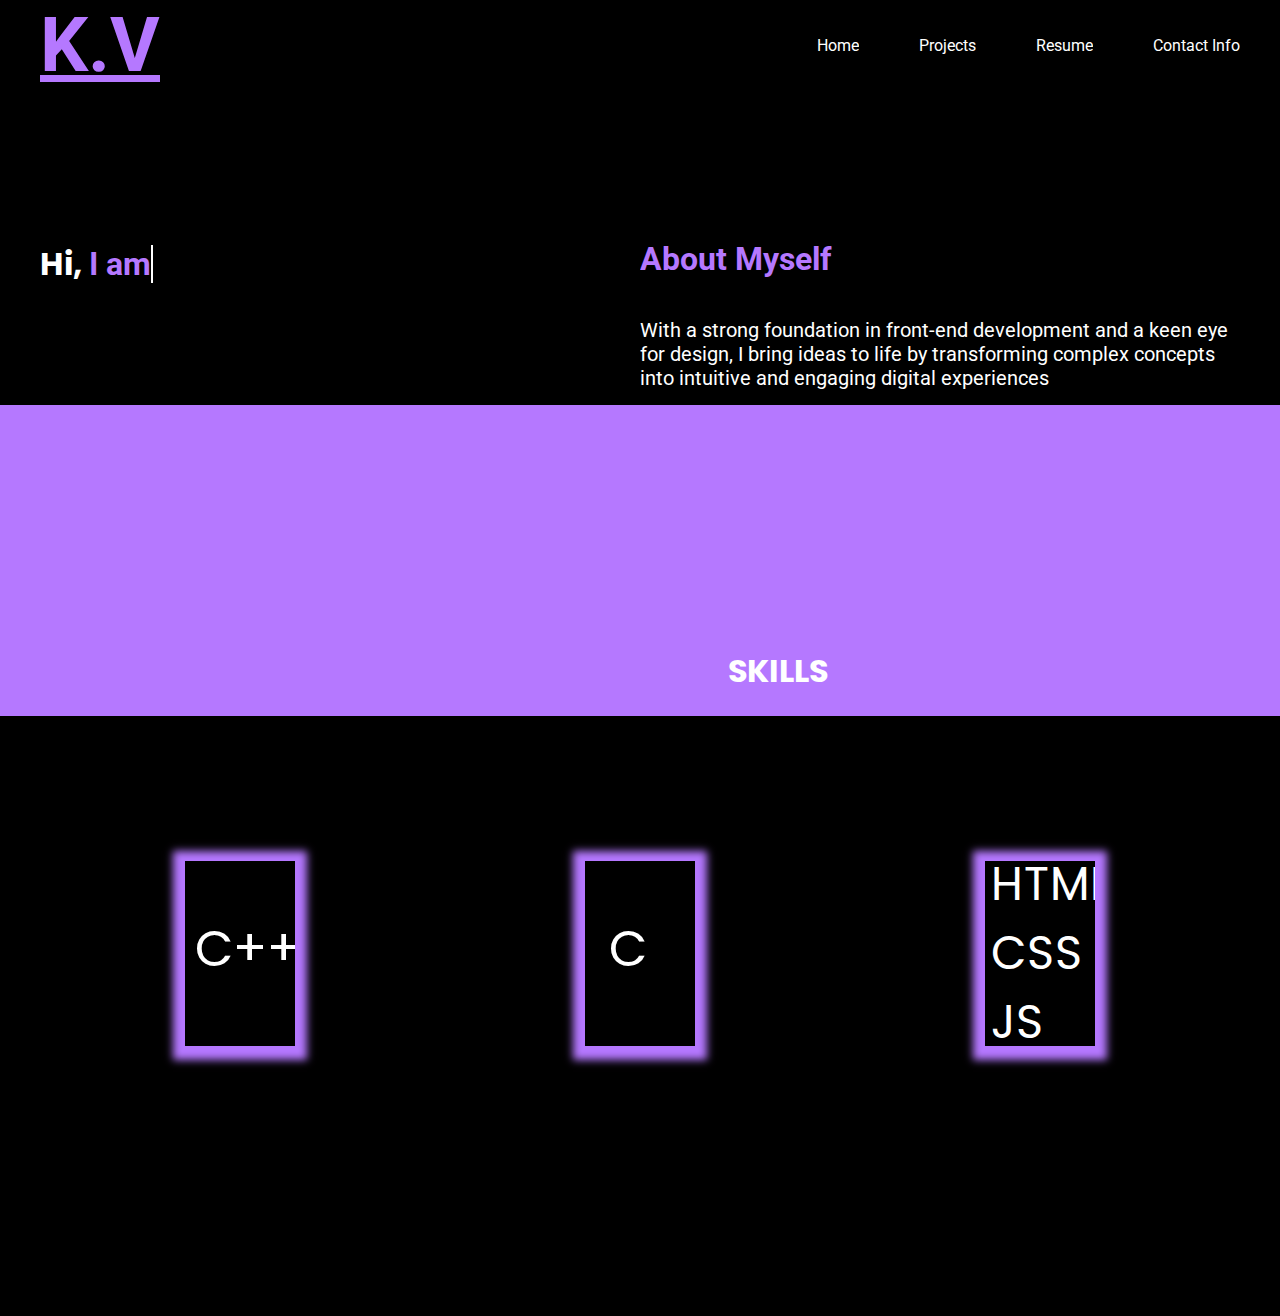
<file: index.html>
<!DOCTYPE html>
<html lang="en">
<head>
    <meta charset="UTF-8">
    <meta http-equiv="X-UA-Compatible" content="IE=edge">
    <meta name="viewport" content="width=device-width, initial-scale=1.0">
    <title>Portfolio_23</title>
    <link rel="stylesheet" href="cssport.css">
</head>
<body>
    <div class="whole">
    <div class="wrapper">
<header>
    <div class="logo">
       <h1>K.V</h1> 
    </div>
    <nav>
        <ul class = "nav-menu">
            <li class="nav-item"><a href="index.html">Home</a></li>
            <li class="nav-item"><a href="projects.html">Projects</a></li>
            <li class="nav-item"><a href="https://drive.google.com/file/d/1nL68UUON86NX8gXeIFTqS7JQE0qhJRSo/view?usp=sharing">Resume</a></li>
            <li class="nav-item"><a href="contact_us.html">Contact Info</a></li>
        </ul>

        <div class="hamburger">
            <span class="bar"></span>
            <span class="bar"></span>
            <span class="bar"></span>
            <span class="bar"></span>
        </div>


    </nav>

</header>

<main>
<div class="left-col">
    <h1>
        Hi,
       <a href="" class="typewrite" data-period="2000" data-type='[ " I am KRISHNA VIG.", "I am WEB DEVELOPER.", "I Love TO CODE.", "I Love TO DEVELOP." ]'>
        <span class="wrap">|</span>
      </a>
    </h1>

   
</div>
<div class="right-col">
<h1>
    About Myself
</h1>

<p>
    With a strong foundation in front-end development and a keen eye for design, I bring ideas to life by transforming complex concepts into intuitive and engaging digital experiences
</p>
</div>

</main>

<!-- <div class="skills">

<h1 >
    SKILLS
</h1>

</div> -->

<!-- <div class="cards">

</div> -->

    </div>


    <div class="skills">

        <h1 id="head1" >
            SKILLS
        </h1>
        
        </div>

        <div class="cards">

        <div id="card1">
            <div id="ch1">
            C++</div>
            
        </div>


        <div id="card2">
            <div id="ch2">
            C </div>
            
        </div>


        <div id="card3">
            <div id="ch3">
            HTML  CSS  JS </div>
            
        </div>



        </div>
</div>
    <script src="script.js"></script>
</body>
</html>
</file>
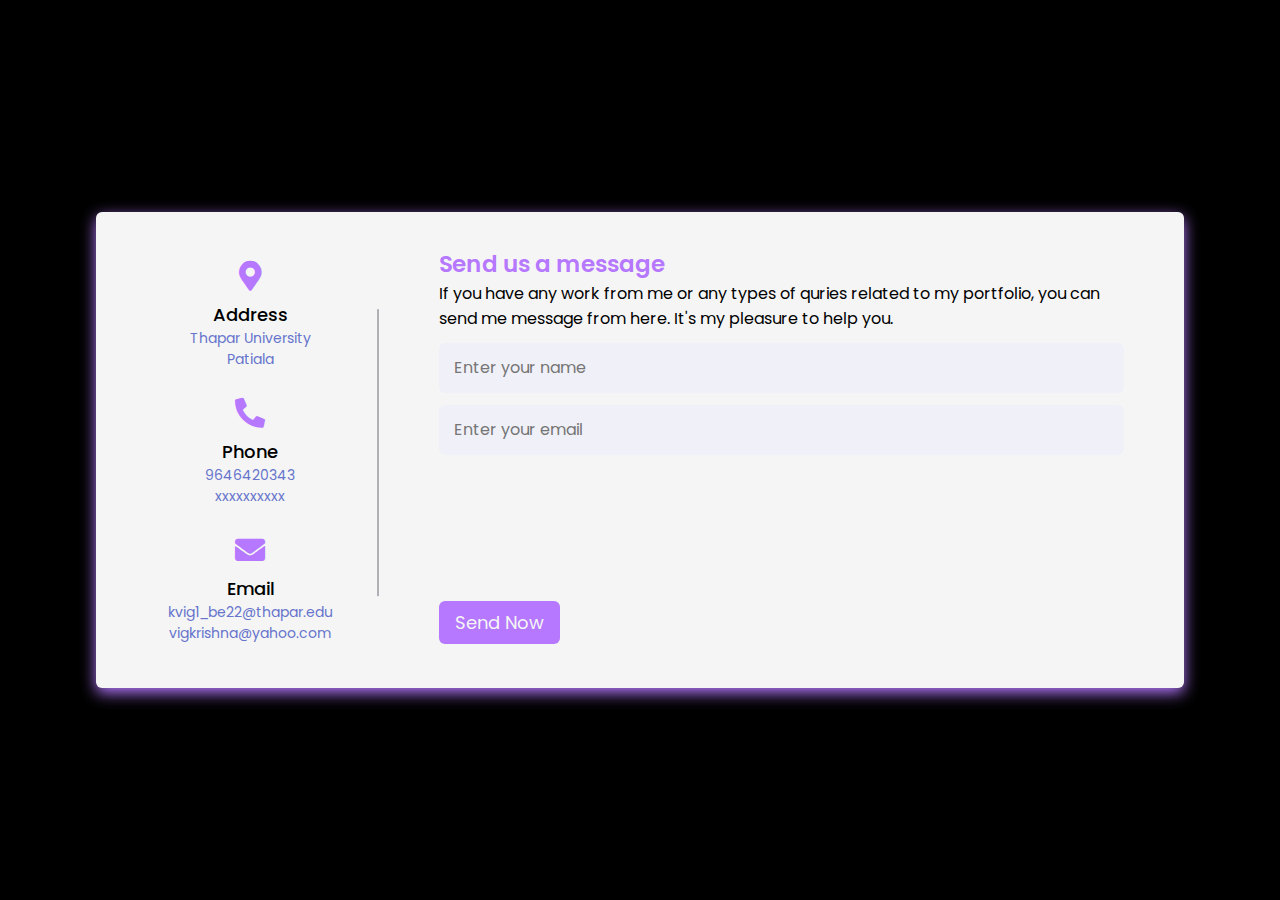
<file: contact_us.html>
<!DOCTYPE html>

<html lang="en" dir="ltr">
  <head>
    <meta charset="UTF-8">
    <title> Contact-Us </title>
    <link rel="stylesheet" href="style.css">
   
    <link rel="stylesheet" href="https://cdnjs.cloudflare.com/ajax/libs/font-awesome/5.15.2/css/all.min.css"/>
     <meta name="viewport" content="width=device-width, initial-scale=1.0">
   </head>
<body>
  <div class="container">
    <div class="content">
      <div class="left-side">
        <div class="address details">
          <i class="fas fa-map-marker-alt"></i>
          <div class="topic">Address</div>
          <div class="text-one">Thapar University</div>
          <div class="text-two">Patiala</div>
        </div>
        <div class="phone details">
          <i class="fas fa-phone-alt"></i>
          <div class="topic">Phone</div>
          <div class="text-one">9646420343</div>
          <div class="text-two">xxxxxxxxxx</div>
        </div>
        <div class="email details">
          <i class="fas fa-envelope"></i>
          <div class="topic">Email</div>
          <div class="text-one">kvig1_be22@thapar.edu</div>
          <div class="text-two">vigkrishna@yahoo.com</div>
        </div>
      </div>
      <div class="right-side">
        <div class="topic-text">Send us a message</div>
        <p>If you have any work from me or any types of quries related to my portfolio, you can send me message from here. It's my pleasure to help you.</p>
      <form action="#">
        <div class="input-box">
          <input type="text" placeholder="Enter your name">
        </div>
        <div class="input-box">
          <input type="text" placeholder="Enter your email">
        </div>
        <div class="input-box message-box">
          
        </div>
        <div class="button">
          <input type="button" value="Send Now" >
        </div>
      </form>
    </div>
    </div>
  </div>
</body>
</html>
</file>
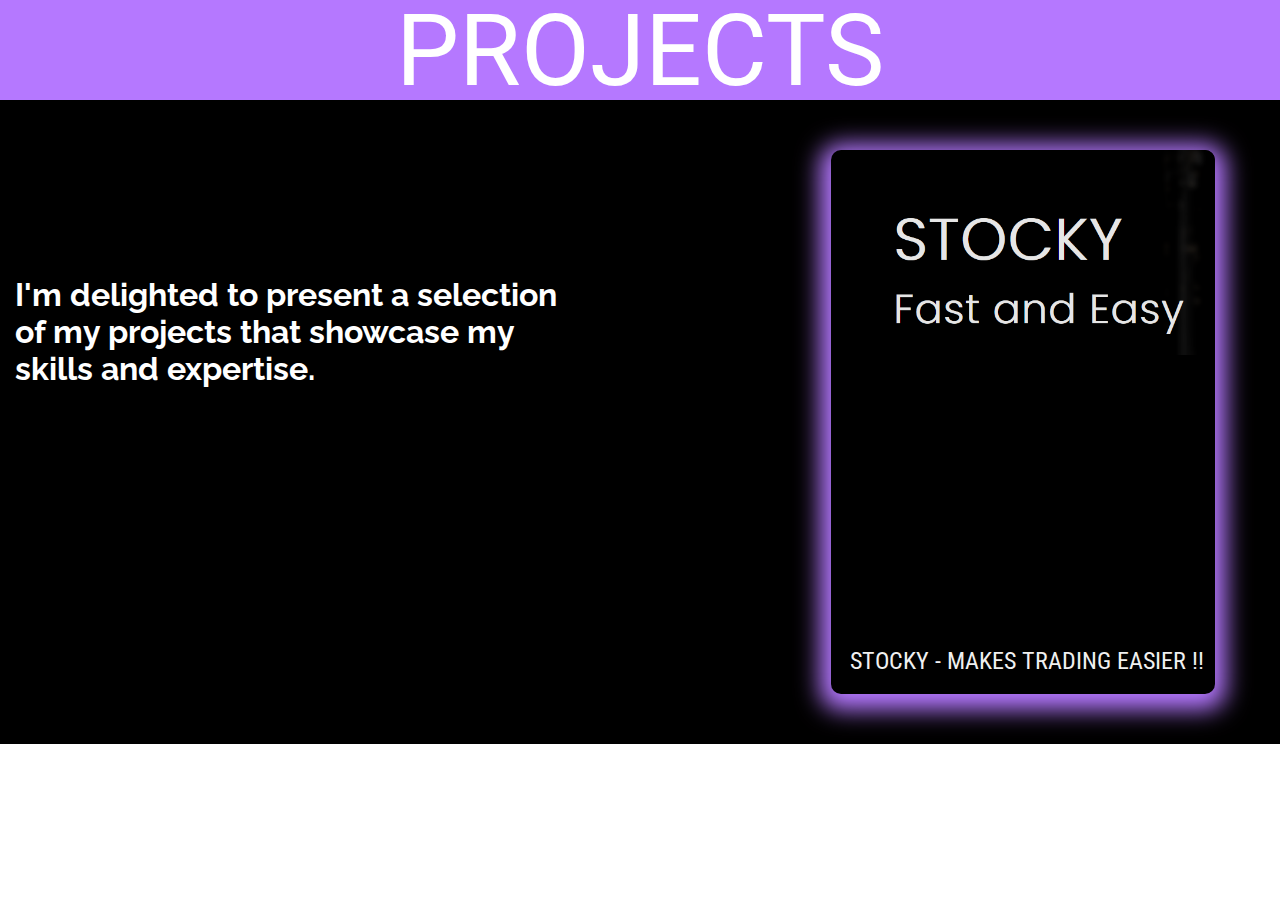
<file: projects.html>
<!DOCTYPE html>
<html lang="en">
<head>
    <meta charset="UTF-8">
    <meta http-equiv="X-UA-Compatible" content="IE=edge">
    <meta name="viewport" content="width=device-width, initial-scale=1.0">
    <title>Projects_KV</title>
    <link rel="stylesheet" href="projects.css">
    <link rel="preconnect" href="https://fonts.googleapis.com">
<link rel="preconnect" href="https://fonts.gstatic.com" crossorigin>
<link href="https://fonts.googleapis.com/css2?family=Roboto+Condensed&family=Roboto:wght@300&display=swap" rel="stylesheet">
<link rel="stylesheet" href="https://fonts.googleapis.com/css2?family=Material+Symbols+Outlined:opsz,wght,FILL,GRAD@48,400,0,0" />

</head>
<body>
    <div class="whole">

        <header>

            PROJECTS
        
        </header>
<div class="wrapper">

<!-- <header>

    PROJECTS

</header> -->
<h1>
  I'm delighted to present a selection of my projects that showcase my skills and expertise. 
</h1>


<main>
  <div class = "card">
    <img src="Screenshot 2023-05-31 222429.png" alt="pic">
    <div class="card-content">
      <h2>
        STOCKY - Makes Trading Easier !!
      </h2>
      <p>
        At Stocky, we make stock trading easier for beginners. We provide comprehensive stock data without requiring login credentials. Our user-friendly interface displays stocks, values, and graphical analysis. We also offer investment tips for future success. </p>
      <a href="https://stocky007.netlify.app/" class="button">
        Explore My Project !!
        <span class="material-symbols-outlined">
          arrow_right_alt
        </span>
      </a>
    </div>
  </div>
</main>




</div>






    </div>
</body>
</html>
</file>
<file: cssport.css>
@import url('https://fonts.googleapis.com/css2?family=Poppins:wght@600&family=Roboto&display=swap');

 *{
    margin:0px;
    padding:0px;
    /* background-color: black; */
  overflow-x: hidden; 
    font-family: 'Roboto';

 }
.whole{
   background-color: black;
   margin: 0;
   padding: 0;
}
 .wrapper{
    max-width: 1200px;
    margin: 0 auto;
    background-color: black;
   
 }

 header{
    display: flex;
    justify-content: space-between;
    margin: 0px;
    align-items: center;
    background-color: black;
    
 }
nav{
    background-color: black;
    

}
 nav ul{
    display: flex;
    justify-content: space-between;
    gap: 60px;
    list-style: none;
    color: black;
    font-family: 'Roboto';
 }

 nav li a{
    text-decoration: none;
   list-style: none;
   color: white;
 }

 
 .left-col h1{
    color: white;
    font-family: 'Poppins';
    
    margin-top: 150px;
    width: 557px;
 }
 .logo{
    font-family: 'Roboto';
    color:#b578ff;
    font-weight: 600;
    text-decoration: underline;
    font-size: 38px;
 }

 main{
    display: flex;
    gap: 180px;
 }

 .right-col{
    color: white;
   margin-top: 150px;
   max-width: 600px;
  

 }

 .right-col h1{
   color:#b578ff;
 }

 .right-col p{
    margin-top: 40px;
    font-size: 20px;
 }

 .typewrite{
   color: #b578ff;
   text-decoration: none;
   scroll-behavior: smooth;
 }

.skills{
   background-color: #b578ff;
}
 .skills h1{
color: white;
width:1200px;
height:91.2px;
margin-top: 220px;
display: flex;
justify-content: center;
font-family: 'Poppins';
 }

 .skills #head1{
   align-items:center ;
   margin-left: 178px;
 }

 .cards{
   background-color: black;
   width:1200px;
   height: 600px;
   display: flex;
   margin: 0 auto;
 }

 #card1{
   color: white;
   box-shadow: 0px 2px 8px 12px #b578ff;
  transition: 0.3s;
  margin: 145px;
  width: 134px;
  height: 185px;
 }

 #card1:hover{
   box-shadow:0px 2px 8px 12px rgb(102 116 204);
 }


 #ch1{
   font-size: 50px;
   font-family: 'Poppins';
   color: white;
   align-items: center;
   margin-left: 10px;
   margin-top: 50px;
 }

 #card2{
   color: white;
   box-shadow: 0px 2px 8px 12px #b578ff;
  transition: 0.3s;
  margin: 145px;
  width: 134px;
  height: 185px;
  display: inline-block;
 }

 #card2:hover{
   box-shadow:0px 2px 8px 12px rgb(102 116 204);
 }


 #ch2{
   font-size: 50px;
   font-family: 'Poppins';
   color: white;
   align-items: center;
   margin-left: 24px;
   margin-top: 50px;
 }


 #card3{
   color: white;
   box-shadow: 0px 2px 8px 12px #b578ff;
  transition: 0.3s;
  margin: 145px;
  width: 134px;
  height: 185px;
 }

 #card3:hover{
   box-shadow:0px 2px 8px 12px rgb(102 116 204);
 }


 #ch3{
   font-size: 46px;
   font-family: 'Poppins';
   color: white;
   align-items: center;
   margin-left: 6px;
   margin-top: -11px;
 }





@media(max-width: 950px){
  main{
  gap: 45px;}

   .skills #head1{
   display: block;
   margin: auto auto;
   width: fit-content;
   font-size:45px;
  }
.skills{
  width: auto;
  margin-top: 15px;
}
.whole{
  width: auto;
}
  .cards{
    display: flex;
    flex-direction: column;
   
    height: auto;
    width: auto;
    margin: 0 auto;
  }
}





 @media(max-width: 850px){
  main{
    flex-direction: column;
    gap: 35px;
  }
  .cards{
    display: flex;
    flex-direction: column;
    gap: 5px;
    height: auto;
    width: auto;
    margin: 0 auto;
  }
  .skills{
    width: auto;
    margin-top: 15px;
  }
 }






 @media (max-width: 500px){
header{
    display: flex;
    flex-direction: column;
    gap: 45px;
  }

  .right-col h1{
    align-items: left;
  }
  main{
    flex-direction: column;
    gap: 30px;
    justify-content: space-around;
  }

  .skills{
    width:auto;
    margin-top: 15px;
  }

  .cards{
    display: flex;
    flex-direction: column;
    gap: 5px;
    height: auto;
    width: auto;
    margin: 0 auto;
  }
 }






 @media(max-width:600px){
  header{
    display:flex;
    gap: 20px;
  }

  main{
    flex-direction: column;
    gap: 35px;
  }
  .cards{
    display: flex;
    flex-direction: column;
    gap: 5px;
    height: auto;
    width: auto;
    margin: 0 auto;
  }
  .skills{
    width: auto;
    margin-top: 15px;
  }
 }
@media(max-width: 400px){
  nav ul{
    justify-content: space-around;
    gap: 27px;
  }

  .cards{
    width: auto;
    margin: 0 auto;
  }
 #card1{
    margin: 115px;
  }
  #card2{
    margin: 114px;
  }
  #card3{
    margin: 115px;
  }
}





@media (max-width:350px){
 nav ul{
  display: flex;
  flex-direction: column; 
 
}
.cards{
  width: auto;
  margin: 0 auto;
}
main{
  flex-direction: column;
  gap: 35px;
  font-size: 8px;
}
.skills{
  width: auto;
  margin-top: 15px;
}

header{
  flex-direction: column;
}
}

@media(min-width: 100px){
  .skills{
    width: auto;
    margin-top: 15px;
  }
}
</file>
<file: style.css>
/* Google Font CDN Link */
@import url('https://fonts.googleapis.com/css2?family=Poppins:wght@200;300;400;500;600;700&display=swap');
*{
  margin: 0;
  padding: 0;
  box-sizing: border-box;
  font-family: "Poppins" , sans-serif;
}
body{
  min-height: 100vh;
  width: 100%;
  background: black;
  display: flex;
  align-items: center;
  justify-content: center;
}
.container{
  width: 85%;
  background: whitesmoke;
  border-radius: 6px;
  padding: 20px 60px 30px 40px;
  box-shadow: 0 5px 15px #b578ff;
}
.container .content{
  display: flex;
  align-items: center;
  justify-content: space-between;
}
.container .content .left-side{
  width: 25%;
  height: 100%;
  display: flex;
  flex-direction: column;
  align-items: center;
  justify-content: center;
  margin-top: 15px;
  position: relative;
}
.content .left-side::before{
  content: '';
  position: absolute;
  height: 70%;
  width: 2px;
  right: -15px;
  top: 50%;
  transform: translateY(-50%);
  background: #afafb6;
}
.content .left-side .details{
  margin: 14px;
  text-align: center;
}
.content .left-side .details i{
  font-size: 30px;
  color: #b578ff;
  margin-bottom: 10px;
}
.content .left-side .details .topic{
  font-size: 18px;
  font-weight: 500;
}
.content .left-side .details .text-one,
.content .left-side .details .text-two{
  font-size: 14px;
  color: rgb(102 116 204);
}
.container .content .right-side{
  width: 75%;
  margin-left: 75px;
}
.content .right-side .topic-text{
  font-size: 23px;
  font-weight: 600;
  color: #b578ff;
}
.right-side .input-box{
  height: 50px;
  width: 100%;
  margin: 12px 0;
}
.right-side .input-box input,
.right-side .input-box textarea{
  height: 100%;
  width: 100%;
  border: none;
  outline: none;
  font-size: 16px;
  background: #F0F1F8;
  border-radius: 6px;
  padding: 0 15px;
  resize: none;
}
.right-side .message-box{
  min-height: 110px;
}
.right-side .input-box textarea{
  padding-top: 6px;
}
.right-side .button{
  display: inline-block;
  margin-top: 12px;
}
.right-side .button input[type="button"]{
  color: whitesmoke;
  font-size: 18px;
  outline: none;
  border: none;
  padding: 8px 16px;
  border-radius: 6px;
  background: #b578ff;
  cursor: pointer;
  transition: all 0.3s ease;
}
.button input[type="button"]:hover{
  background: #b578ff;
}

@media (max-width: 950px) {
  .container{
    width: 90%;
    padding: 30px 40px 40px 35px ;
  }
  .container .content .right-side{
   width: 75%;
   margin-left: 55px;
}
}
@media (max-width: 820px) {
  .container{
    margin: 40px 0;
    height: 100%;
  }
  .container .content{
    flex-direction: column-reverse;
  }
 .container .content .left-side{
   width: 100%;
   flex-direction: row;
   margin-top: 40px;
   justify-content: center;
   flex-wrap: wrap;
 }
 .container .content .left-side::before{
   display: none;
 }
 .container .content .right-side{
   width: 100%;
   margin-left: 0;
 }
}
</file>
<file: projects.css>
@import url('https://fonts.googleapis.com/css2?family=Poppins:wght@600&family=Raleway:ital,wght@1,200&family=Roboto&display=swap'); 

*{
    margin: 0;
    padding: 0;
}
.whole{
    background-color: black;
    height:auto;
    width: auto;
}

.wrapper{
    margin: 0 auto;
    max-width:1250px;
    display: flex;
    gap: 220px;

}

header{
    display:flex;
    justify-content: center;
    align-items: center;
    background-color:#b578ff ;
    height: 100px;
    color: white;
    font-size: 100px;
    font-family: 'Roboto';


}

.wrapper h1{
    color: white;
    height: 175px;
    margin-top: 50px;
    font-family: 'Raleway';
    margin-top: 176px;
}




main {
  display: flex;
  flex-direction: column;
  justify-content: center;
  align-items: center;
  padding: 50px;
  font-family: 'Roboto', sans-serif;
}

.card {
  width: 24rem;
  height: 34rem;
  border-radius: 10px;
  overflow: hidden;
  cursor: pointer;
  position: relative;
  color:  rgb(240, 240, 240);
  box-shadow: 0px 5px 23px 11px #b578ff;
}
  img {
    position: absolute;
object-fit: contain;
width: 136%;
height: 43%;
top: -29px;
left: 0;
    opacity: 0.9;
    transition: opacity .2s ease-out;
  }

  h2 {
    position: absolute;
    inset: auto auto 30px 30px;
    margin: -11px;
    transition: inset .3s .3s ease-out;
    font-family: 'Roboto Condensed', sans-serif;
    font-weight: normal;
    text-transform: uppercase;
  }
  
  p, a {
    position: absolute;
    opacity: 0;
    max-width: 80%;
    transition: opacity .3s ease-out;
    color: white;
  }
  
  p {
    inset: auto auto 80px 30px;
    color:white;
  }
  
  a {
    inset: auto auto 40px 30px;
    color: inherit;
    text-decoration: none;
  }
  
  .card:hover h2 {
    inset: auto auto 240px 30px;
    transition: inset .3s ease-out;
    color: white;
  }
  
  .card:hover p, .card:hover a {
    opacity: 1;
    transition: opacity .5s .1s ease-in;
    color: white;
  }
  
  .card:hover img {
    transition: opacity .3s ease-in;
    opacity: 1;
  }



.material-symbols-outlined {
  vertical-align: middle;
}

@media (max-width: 950px) {
  .card{
    display: flex;
   flex-direction: column;
  }
}

@media (max-width: 820px) {
  .card{
    display: flex;
   flex-direction: column;
  }
  .wrapper{
    flex-direction: column;
    gap: 50px;
  }
  header{
    font-size: 70px;
  }
}
@media (max-width: 400px) {
  .card{

    width: 250px;
  }
    .card:hover h2{
    inset: auto auto 289px 40px;
  }
}
</file>
